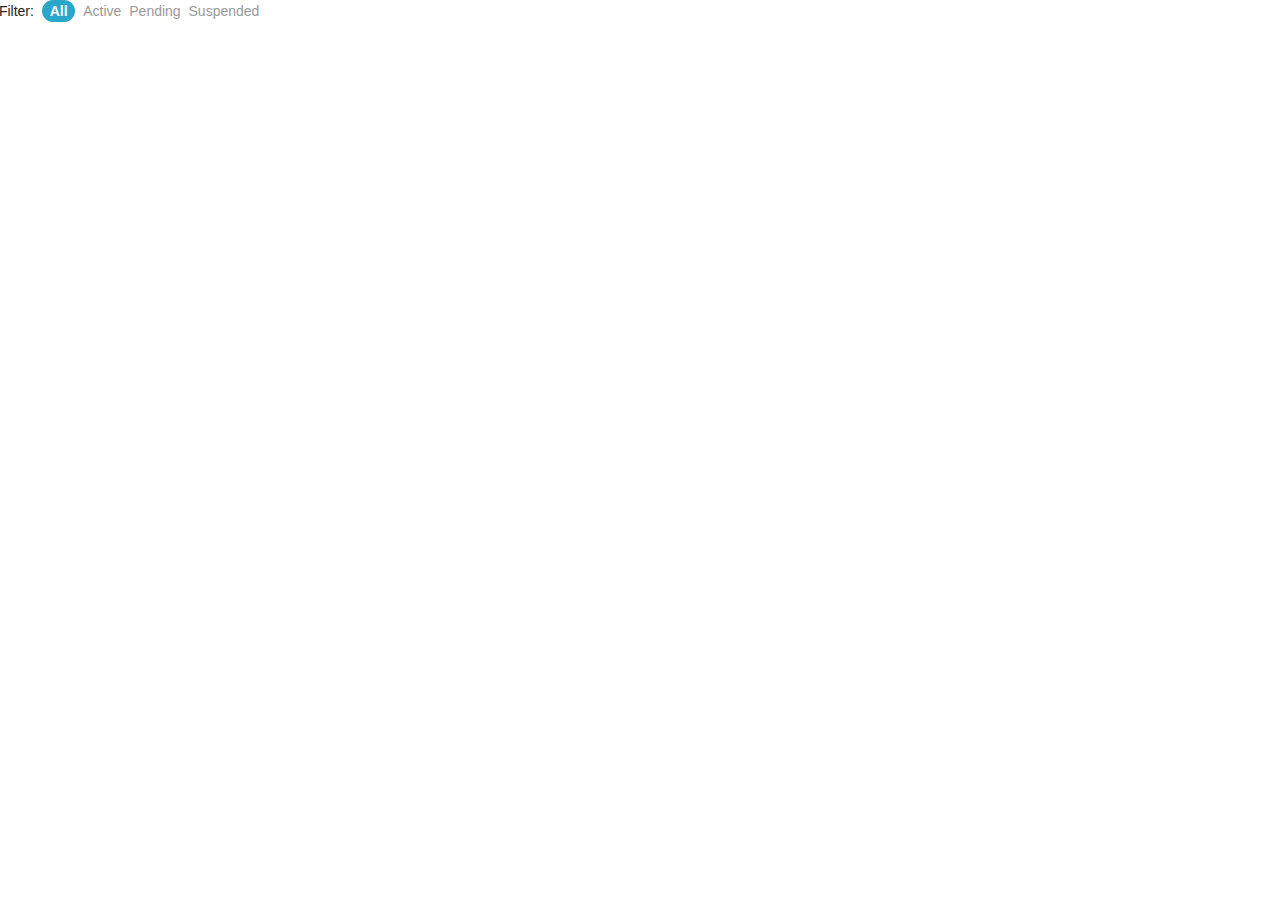
<file: foundation/index.html>
<!DOCTYPE html PUBLIC "-//W3C//DTD XHTML 1.0 Transitional//EN" "http://www.w3.org/TR/xhtml1/DTD/xhtml1-transitional.dtd">
<html xmlns="http://www.w3.org/1999/xhtml">
<head>
<meta http-equiv="Content-Type" content="text/html; charset=utf-8" />
<title>无标题文档</title>
<link rel="stylesheet" href="css/normalize.css" />
<link rel="stylesheet" href="css/foundation.css" />
<script src="js/vendor/custom.modernizr.js"></script>
</head>

<body>
<dl class="sub-nav">
  <dt>Filter:</dt>
  <dd class="active"><a href="#">All</a></dd>
  <dd><a href="#">Active</a></dd>
  <dd><a href="#">Pending</a></dd>
  <dd><a href="#">Suspended</a></dd>
</dl>
</body>
</html>
</file>
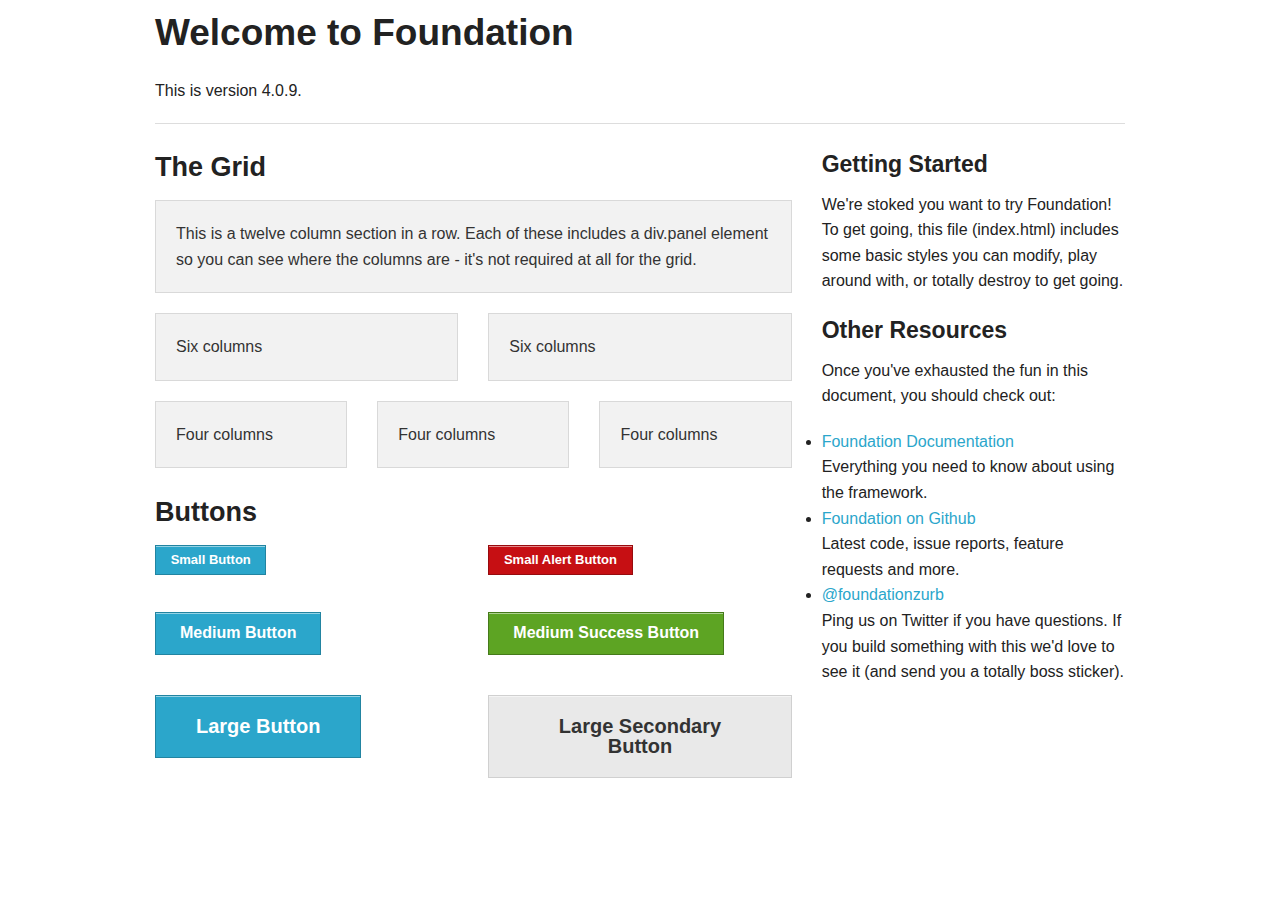
<file: foundation/index1.html>
<!DOCTYPE html>
<!--[if IE 8]> 				 <html class="no-js lt-ie9" lang="en"> <![endif]-->
<!--[if gt IE 8]><!--> <html class="no-js" lang="en"> <!--<![endif]-->

<head>
	<meta charset="utf-8" />
  <meta name="viewport" content="width=device-width" />
  <title>Foundation 4</title>

  <link rel="stylesheet" href="css/normalize.css" />
  
  <link rel="stylesheet" href="css/foundation.css" />
  

  <script src="js/vendor/custom.modernizr.js"></script>

</head>
<body>

	<div class="row">
		<div class="large-12 columns">
			<h2>Welcome to Foundation</h2>
			<p>This is version 4.0.9.</p>
			<hr />
		</div>
	</div>

	<div class="row">
		<div class="large-8 columns">
			<h3>The Grid</h3>

			<!-- Grid Example -->
			<div class="row">
				<div class="large-12 columns">
					<div class="panel">
						<p>This is a twelve column section in a row. Each of these includes a div.panel element so you can see where the columns are - it's not required at all for the grid.</p>
					</div>
				</div>
			</div>
			<div class="row">
				<div class="large-6 columns">
					<div class="panel">
						<p>Six columns</p>
					</div>
				</div>
				<div class="large-6 columns">
					<div class="panel">
						<p>Six columns</p>
					</div>
				</div>
			</div>
			<div class="row">
				<div class="large-4 columns">
					<div class="panel">
						<p>Four columns</p>
					</div>
				</div>
				<div class="large-4 columns">
					<div class="panel">
						<p>Four columns</p>
					</div>
				</div>
				<div class="large-4 columns">
					<div class="panel">
						<p>Four columns</p>
					</div>
				</div>
			</div>

			<h3>Buttons</h3>

      <div class="row">
        <div class="large-6 columns">
          <p><a href="#" class="small button">Small Button</a></p>
          <p><a href="#" class="button">Medium Button</a></p>
          <p><a href="#" class="large button">Large Button</a></p>
        </div>
        <div class="large-6 columns">
          <p><a href="#" class="small alert button">Small Alert Button</a></p>
          <p><a href="#" class="success button">Medium Success Button</a></p>
          <p><a href="#" class="large secondary button">Large Secondary Button</a></p>
        </div>
      </div>
		</div>

		<div class="large-4 columns">
			<h4>Getting Started</h4>
			<p>We're stoked you want to try Foundation! To get going, this file (index.html) includes some basic styles you can modify, play around with, or totally destroy to get going.</p>

			<h4>Other Resources</h4>
			<p>Once you've exhausted the fun in this document, you should check out:</p>
			<ul class="disc">
				<li><a href="http://foundation.zurb.com/docs">Foundation Documentation</a><br />Everything you need to know about using the framework.</li>
				<li><a href="http://github.com/zurb/foundation">Foundation on Github</a><br />Latest code, issue reports, feature requests and more.</li>
				<li><a href="http://twitter.com/foundationzurb">@foundationzurb</a><br />Ping us on Twitter if you have questions. If you build something with this we'd love to see it (and send you a totally boss sticker).</li>
			</ul>
		</div>
	</div>

  <script>
  document.write('<script src=' +
  ('__proto__' in {} ? 'js/vendor/zepto' : 'js/vendor/jquery') +
  '.js><\/script>')
  </script>
  
  <script src="js/foundation.min.js"></script>
  <!--
  
  <script src="js/foundation/foundation.js"></script>
  
  <script src="js/foundation/foundation.alerts.js"></script>
  
  <script src="js/foundation/foundation.clearing.js"></script>
  
  <script src="js/foundation/foundation.cookie.js"></script>
  
  <script src="js/foundation/foundation.dropdown.js"></script>
  
  <script src="js/foundation/foundation.forms.js"></script>
  
  <script src="js/foundation/foundation.joyride.js"></script>
  
  <script src="js/foundation/foundation.magellan.js"></script>
  
  <script src="js/foundation/foundation.orbit.js"></script>
  
  <script src="js/foundation/foundation.placeholder.js"></script>
  
  <script src="js/foundation/foundation.reveal.js"></script>
  
  <script src="js/foundation/foundation.section.js"></script>
  
  <script src="js/foundation/foundation.tooltips.js"></script>
  
  <script src="js/foundation/foundation.topbar.js"></script>
  
  -->
  
  <script>
    $(document).foundation();
  </script>
</body>
</html>
</file>
